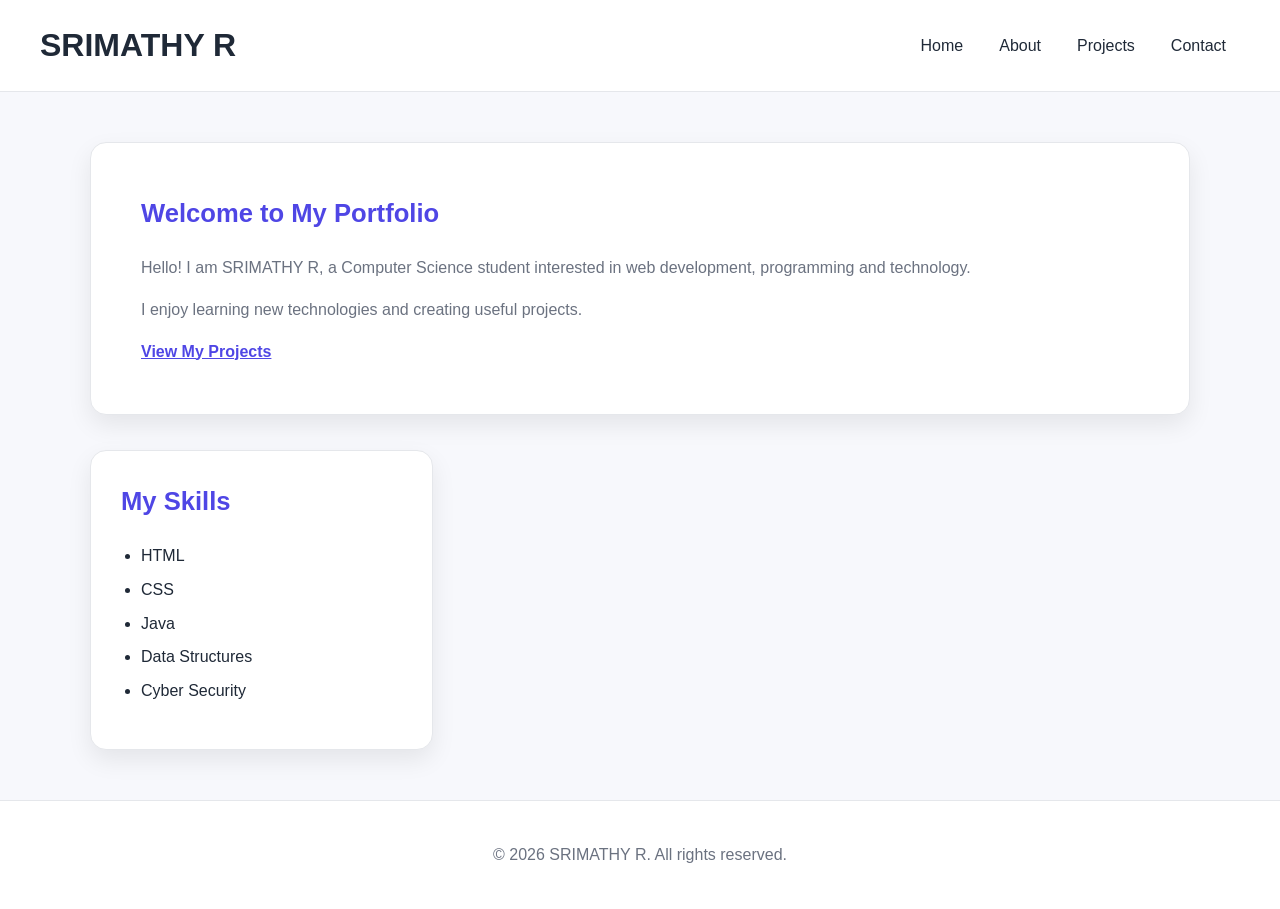
<file: index.html>
<!DOCTYPE html>
<html lang="en">

<head>
    <meta charset="UTF-8">
    <meta name="viewport" content="width=device-width, initial-scale=1.0">

    <meta name="description"
          content="Personal portfolio website of SRIMATHY R, a Computer Science student.">

    <meta name="author" content="SRIMATHY R">

    <title>SRIMATHY R | Portfolio</title>

    <link rel="stylesheet" href="style.css">
</head>

<body>

<header>
    <h1>SRIMATHY R</h1>

    <nav aria-label="Main navigation">
        <a href="index.html">Home</a>
        <a href="about.html">About</a>
        <a href="projects.html">Projects</a>
        <a href="contact.html">Contact</a>
    </nav>
</header>

<main>

    <section>
        <h2>Welcome to My Portfolio</h2>

        <p>
            Hello! I am SRIMATHY R, a Computer Science student
            interested in web development, programming and technology.
        </p>

        <p>
            I enjoy learning new technologies and creating useful projects.
        </p>

        <a href="projects.html">View My Projects</a>
    </section>

    <section>
        <h2>My Skills</h2>

        <ul>
            <li>HTML</li>
            <li>CSS</li>
            <li>Java</li>
            <li>Data Structures</li>
            <li>Cyber Security</li>
        </ul>
    </section>

</main>

<footer>
    <p>&copy; 2026 SRIMATHY R. All rights reserved.</p>
</footer>

</body>
</html>
</file>
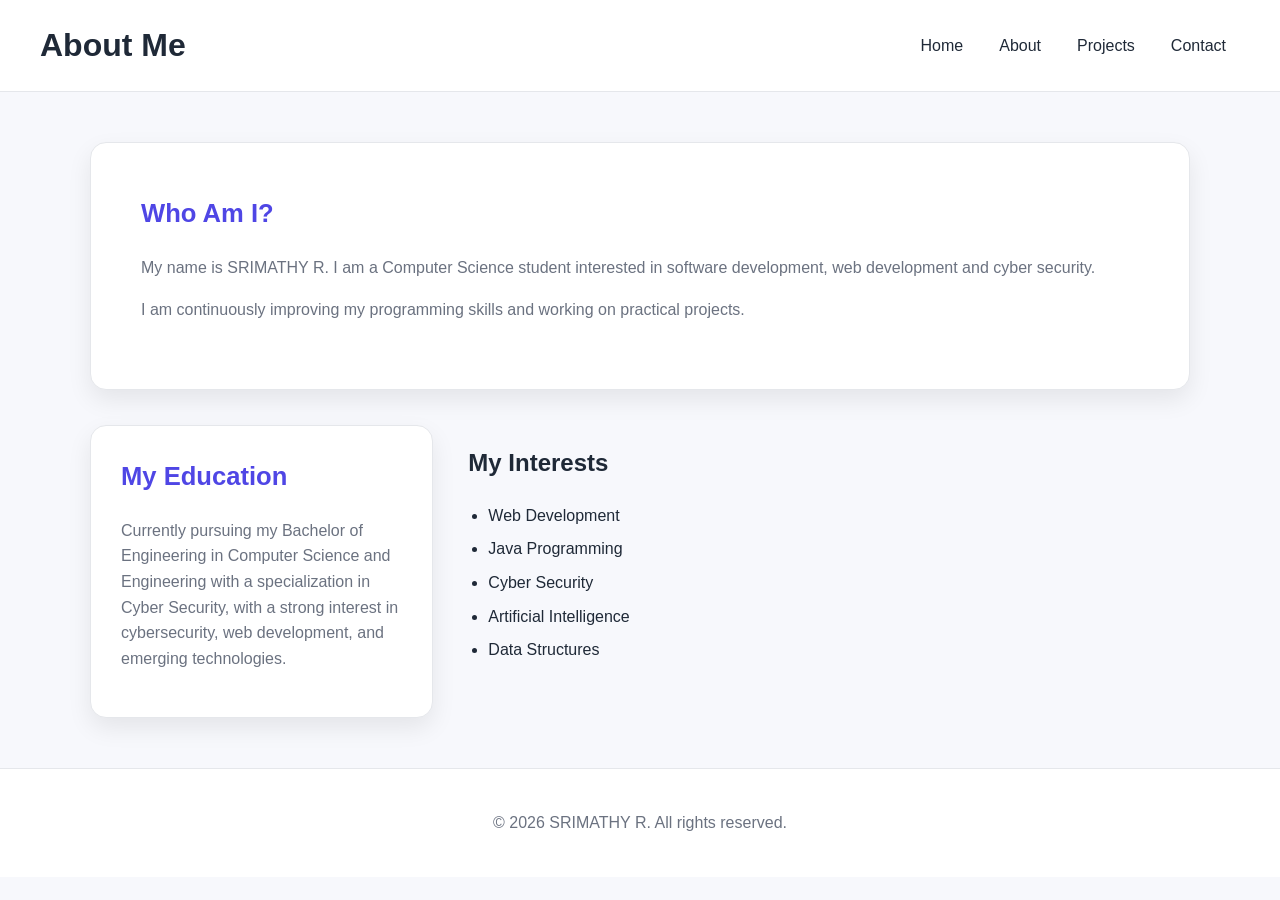
<file: about.html>
<!DOCTYPE html>
<html lang="en">

<head>
    <meta charset="UTF-8">
    <meta name="viewport" content="width=device-width, initial-scale=1.0">

    <meta name="description"
          content="About SRIMATHY R, a Computer Science student interested in technology and software development.">

    <meta name="author" content="SRIMATHY R">

    <title>About | SRIMATHY R</title>

    <link rel="stylesheet" href="style.css">
</head>

<body>

<header>
    <h1>About Me</h1>

    <nav aria-label="Main navigation">
        <a href="index.html">Home</a>
        <a href="about.html">About</a>
        <a href="projects.html">Projects</a>
        <a href="contact.html">Contact</a>
    </nav>
</header>

<main>

    <section>
        <h2>Who Am I?</h2>

        <p>
            My name is SRIMATHY R. I am a Computer Science student
            interested in software development, web development
            and cyber security.
        </p>

        <p>
            I am continuously improving my programming skills
            and working on practical projects.
        </p>
    </section>

    <section>
        <h2>My Education</h2>

        <p>
          Currently pursuing my Bachelor of Engineering in Computer Science and Engineering with a specialization in Cyber Security, with a strong interest in cybersecurity, web development, and emerging technologies.
        </p>
    </section>

    <aside>
        <h2>My Interests</h2>

        <ul>
            <li>Web Development</li>
            <li>Java Programming</li>
            <li>Cyber Security</li>
            <li>Artificial Intelligence</li>
            <li>Data Structures</li>
        </ul>
    </aside>

</main>

<footer>
    <p>&copy; 2026 SRIMATHY R. All rights reserved.</p>
</footer>

</body>
</html>
</file>
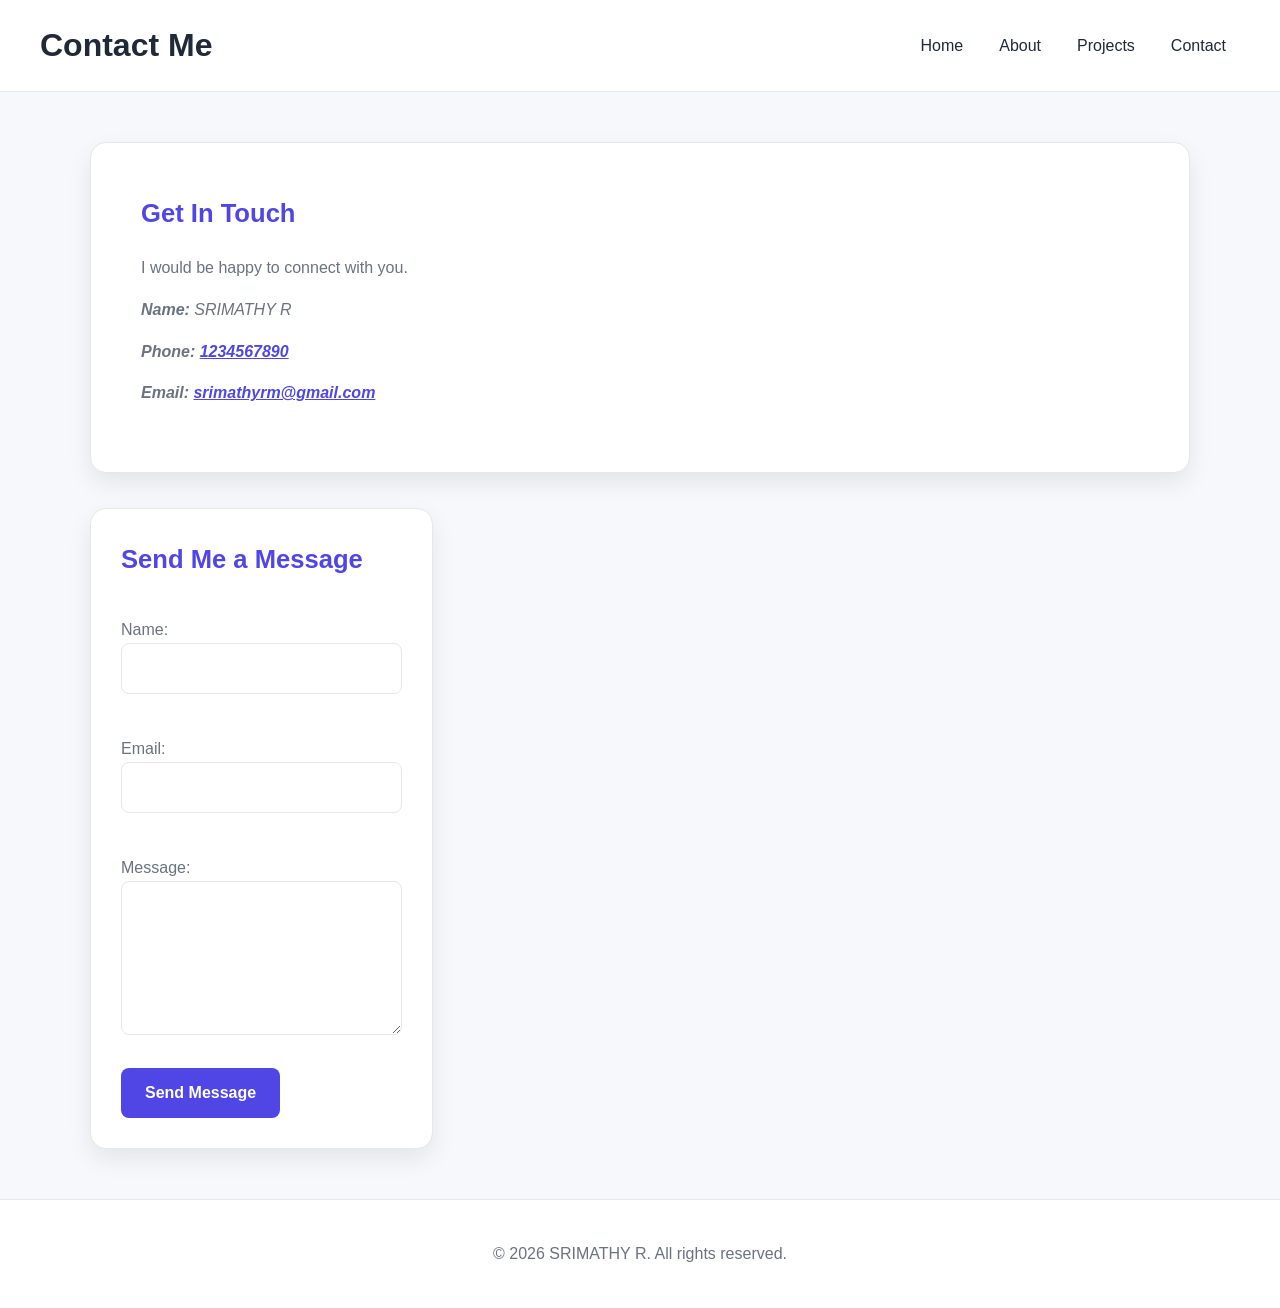
<file: contact.html>
<!DOCTYPE html>
<html lang="en">

<head>
    <meta charset="UTF-8">
    <meta name="viewport" content="width=device-width, initial-scale=1.0">

    <meta name="description"
          content="Contact SRIMATHY R through email, phone or the accessible contact form.">

    <meta name="author" content="SRIMATHY R">

    <title>Contact | SRIMATHY R</title>

    <link rel="stylesheet" href="style.css">
</head>

<body>

<header>
    <h1>Contact Me</h1>

    <nav aria-label="Main navigation">
        <a href="index.html">Home</a>
        <a href="about.html">About</a>
        <a href="projects.html">Projects</a>
        <a href="contact.html">Contact</a>
    </nav>
</header>

<main>

    <section>

        <h2>Get In Touch</h2>

        <p>
            I would be happy to connect with you.
        </p>

        <address>

            <p>
                <strong>Name:</strong> SRIMATHY R
            </p>

            <p>
                <strong>Phone:</strong>
                <a href="tel:+911234567890">1234567890</a>
            </p>

            <p>
                <strong>Email:</strong>
                <a href="mailto:srimathyrm@gmail.com">
                    srimathyrm@gmail.com
                </a>
            </p>

        </address>

    </section>

    <section>

        <h2>Send Me a Message</h2>

        <form action="#" method="post">

            <p>
                <label for="name">Name:</label>
                <br>

                <input
                    type="text"
                    id="name"
                    name="name"
                    autocomplete="name"
                    required
                >
            </p>

            <p>
                <label for="email">Email:</label>
                <br>

                <input
                    type="email"
                    id="email"
                    name="email"
                    autocomplete="email"
                    required
                >
            </p>

            <p>
                <label for="message">Message:</label>
                <br>

                <textarea
                    id="message"
                    name="message"
                    rows="5"
                    required
                ></textarea>
            </p>

            <button type="submit">
                Send Message
            </button>

        </form>

    </section>

</main>

<footer>
    <p>&copy; 2026 SRIMATHY R. All rights reserved.</p>
</footer>

</body>
</html>
</file>
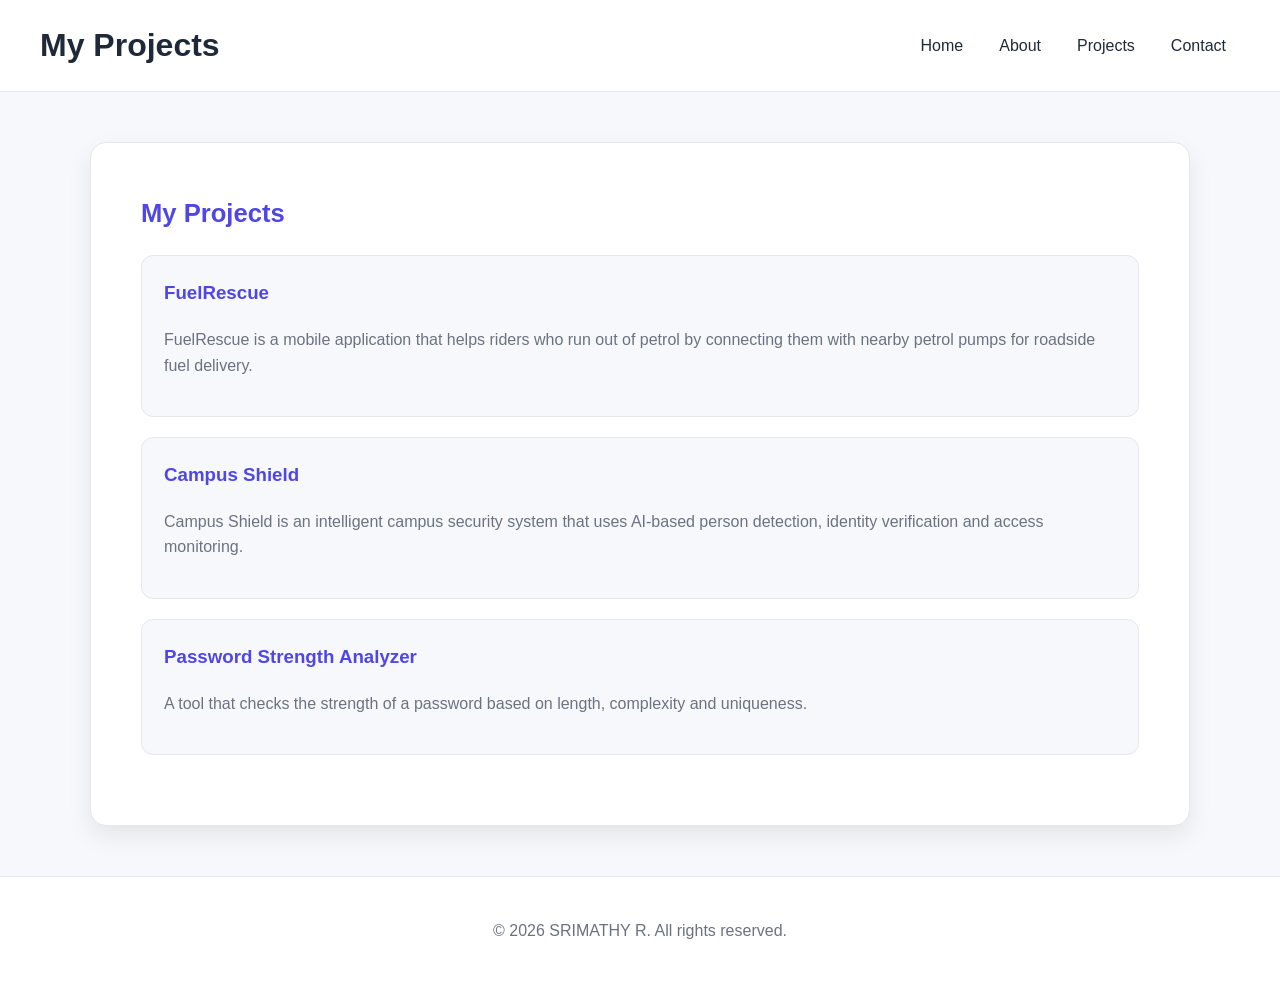
<file: projects.html>
<!DOCTYPE html>
<html lang="en">

<head>
    <meta charset="UTF-8">
    <meta name="viewport" content="width=device-width, initial-scale=1.0">

    <meta name="description"
          content="Projects created by SRIMATHY R using programming, web development and cyber security concepts.">

    <meta name="author" content="SRIMATHY R">

    <title>Projects | SRIMATHY R</title>

    <link rel="stylesheet" href="style.css">
</head>

<body>

<header>
    <h1>My Projects</h1>

    <nav aria-label="Main navigation">
        <a href="index.html">Home</a>
        <a href="about.html">About</a>
        <a href="projects.html">Projects</a>
        <a href="contact.html">Contact</a>
    </nav>
</header>

<main>

    <section>

        <h2>My Projects</h2>

        <article>
            <h3>FuelRescue</h3>

            <p>
                FuelRescue is a mobile application that helps
                riders who run out of petrol by connecting them
                with nearby petrol pumps for roadside fuel delivery.
            </p>
        </article>

        <article>
            <h3>Campus Shield</h3>

            <p>
                Campus Shield is an intelligent campus security
                system that uses AI-based person detection,
                identity verification and access monitoring.
            </p>
        </article>

        <article>
            <h3>Password Strength Analyzer</h3>

            <p>
                A tool that checks the strength of a password
                based on length, complexity and uniqueness.
            </p>
        </article>

    </section>

</main>

<footer>
    <p>&copy; 2026 SRIMATHY R. All rights reserved.</p>
</footer>

</body>
</html>
</file>
<file: style.css>
/* =========================
   CSS VARIABLES
========================= */

:root {
    --bg: #f7f8fc;
    --surface: #ffffff;
    --text: #1f2937;
    --muted: #6b7280;
    --primary: #4f46e5;
    --primary-dark: #3730a3;
    --border: #e5e7eb;
    --shadow: 0 10px 25px rgba(0, 0, 0, 0.08);
}


/* =========================
   DARK MODE
========================= */

@media (prefers-color-scheme: dark) {
    :root {
        --bg: #111827;
        --surface: #1f2937;
        --text: #f9fafb;
        --muted: #d1d5db;
        --primary: #818cf8;
        --primary-dark: #a5b4fc;
        --border: #374151;
        --shadow: 0 10px 25px rgba(0, 0, 0, 0.3);
    }
}


/* =========================
   GLOBAL
========================= */

* {
    box-sizing: border-box;
}

html {
    scroll-behavior: smooth;
}

body {
    margin: 0;
    font-family: Arial, sans-serif;
    line-height: 1.6;
    color: var(--text);
    background: var(--bg);
}


/* =========================
   HEADER - FLEXBOX
========================= */

header {
    padding: 25px 20px;
    background: var(--surface);
    border-bottom: 1px solid var(--border);

    display: flex;
    flex-direction: column;
    align-items: center;
    gap: 15px;

    position: sticky;
    top: 0;
    z-index: 10;
}

header h1 {
    margin: 0;
    font-size: 1.8rem;
}


/* =========================
   NAVIGATION - FLEXBOX
========================= */

nav {
    display: flex;
    flex-wrap: wrap;
    justify-content: center;
    gap: 8px;
}

nav a {
    padding: 8px 14px;
    color: var(--text);
    text-decoration: none;
    border-radius: 20px;
    transition: 0.3s;
}

nav a:hover {
    color: white;
    background: var(--primary);
}


/* =========================
   MAIN - CSS GRID
========================= */

main {
    width: min(1100px, 92%);
    margin: auto;
    padding: 50px 0;

    display: grid;
    grid-template-columns: 1fr;
    gap: 30px;
}


/* =========================
   SECTIONS
========================= */

section {
    padding: 30px;
    background: var(--surface);
    border: 1px solid var(--border);
    border-radius: 16px;
    box-shadow: var(--shadow);
}

section h2 {
    margin-top: 0;
    color: var(--primary);
    font-size: 1.6rem;
}

section p {
    color: var(--muted);
}


/* =========================
   SKILLS / INTERESTS
========================= */

ul {
    padding-left: 20px;
}

li {
    margin-bottom: 8px;
}


/* =========================
   PROJECT ARTICLES
========================= */

article {
    padding: 22px;
    margin-bottom: 20px;

    background: var(--bg);
    border: 1px solid var(--border);
    border-radius: 12px;

    transition:
        transform 0.3s ease,
        box-shadow 0.3s ease;
}

article:hover {
    transform: translateY(-5px);
    box-shadow: var(--shadow);
}

article h3 {
    margin-top: 0;
    color: var(--primary);
}


/* =========================
   LINKS
========================= */

a {
    color: var(--primary);
}

main a {
    font-weight: bold;
}


/* =========================
   CONTACT FORM
========================= */

form {
    display: flex;
    flex-direction: column;
    gap: 10px;
}

input,
textarea {
    width: 100%;
    max-width: 600px;
    padding: 12px;

    font: inherit;
    color: var(--text);
    background: var(--surface);

    border: 1px solid var(--border);
    border-radius: 8px;
}

textarea {
    resize: vertical;
}

button {
    width: fit-content;
    padding: 12px 24px;

    font: inherit;
    font-weight: bold;

    color: white;
    background: var(--primary);

    border: none;
    border-radius: 8px;

    cursor: pointer;
    transition: 0.3s;
}

button:hover {
    background: var(--primary-dark);
    transform: translateY(-2px);
}


/* =========================
   ACCESSIBILITY
========================= */

a:focus,
button:focus,
input:focus,
textarea:focus {
    outline: 3px solid var(--primary);
    outline-offset: 3px;
}


/* =========================
   FOOTER
========================= */

footer {
    padding: 25px 20px;
    text-align: center;

    color: var(--muted);
    background: var(--surface);
    border-top: 1px solid var(--border);
}


/* =========================
   TABLET
========================= */

@media (min-width: 600px) {

    header {
        flex-direction: row;
        justify-content: space-between;
        padding: 20px 40px;
    }

    main {
        grid-template-columns: repeat(2, 1fr);
    }

    section:first-child {
        grid-column: 1 / -1;
    }
}


/* =========================
   DESKTOP
========================= */

@media (min-width: 900px) {

    header h1 {
        font-size: 2rem;
    }

    main {
        grid-template-columns: repeat(3, 1fr);
        gap: 35px;
    }

    section:first-child {
        grid-column: 1 / -1;
        padding: 50px;
    }
}
</file>
